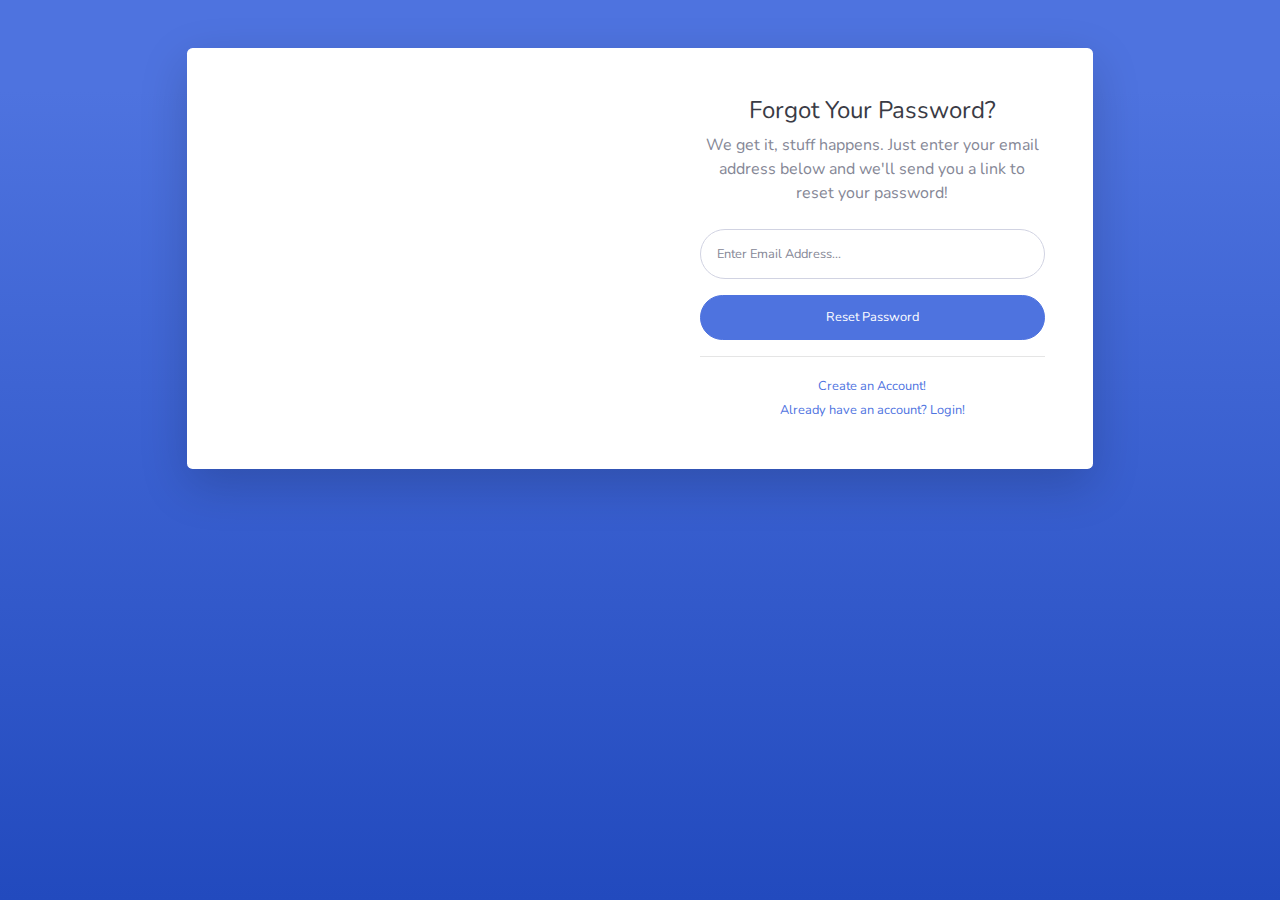
<file: forgot-password.html>
<!DOCTYPE html>
<html lang="en">

<head>

    <meta charset="utf-8">
    <meta http-equiv="X-UA-Compatible" content="IE=edge">
    <meta name="viewport" content="width=device-width, initial-scale=1, shrink-to-fit=no">
    <meta name="description" content="">
    <meta name="author" content="">

    <title>SB Admin 2 - Forgot Password</title>

    <!-- Custom fonts for this template-->
    <link href="vendor/fontawesome-free/css/all.min.css" rel="stylesheet" type="text/css">
    <link
        href="https://fonts.googleapis.com/css?family=Nunito:200,200i,300,300i,400,400i,600,600i,700,700i,800,800i,900,900i"
        rel="stylesheet">

    <!-- Custom styles for this template-->
    <link href="css/sb-admin-2.min.css" rel="stylesheet">

</head>

<body class="bg-gradient-primary">

    <div class="container">

        <!-- Outer Row -->
        <div class="row justify-content-center">

            <div class="col-xl-10 col-lg-12 col-md-9">

                <div class="card o-hidden border-0 shadow-lg my-5">
                    <div class="card-body p-0">
                        <!-- Nested Row within Card Body -->
                        <div class="row">
                            <div class="col-lg-6 d-none d-lg-block bg-password-image"></div>
                            <div class="col-lg-6">
                                <div class="p-5">
                                    <div class="text-center">
                                        <h1 class="h4 text-gray-900 mb-2">Forgot Your Password?</h1>
                                        <p class="mb-4">We get it, stuff happens. Just enter your email address below
                                            and we'll send you a link to reset your password!</p>
                                    </div>
                                    <form class="user">
                                        <div class="form-group">
                                            <input type="email" class="form-control form-control-user"
                                                id="exampleInputEmail" aria-describedby="emailHelp"
                                                placeholder="Enter Email Address...">
                                        </div>
                                        <a href="login.html" class="btn btn-primary btn-user btn-block">
                                            Reset Password
                                        </a>
                                    </form>
                                    <hr>
                                    <div class="text-center">
                                        <a class="small" href="register.html">Create an Account!</a>
                                    </div>
                                    <div class="text-center">
                                        <a class="small" href="login.html">Already have an account? Login!</a>
                                    </div>
                                </div>
                            </div>
                        </div>
                    </div>
                </div>

            </div>

        </div>

    </div>

    <!-- Bootstrap core JavaScript-->
    <script src="vendor/jquery/jquery.min.js"></script>
    <script src="vendor/bootstrap/js/bootstrap.bundle.min.js"></script>

    <!-- Core plugin JavaScript-->
    <script src="vendor/jquery-easing/jquery.easing.min.js"></script>

    <!-- Custom scripts for all pages-->
    <script src="js/sb-admin-2.min.js"></script>

</body>

</html>
</file>
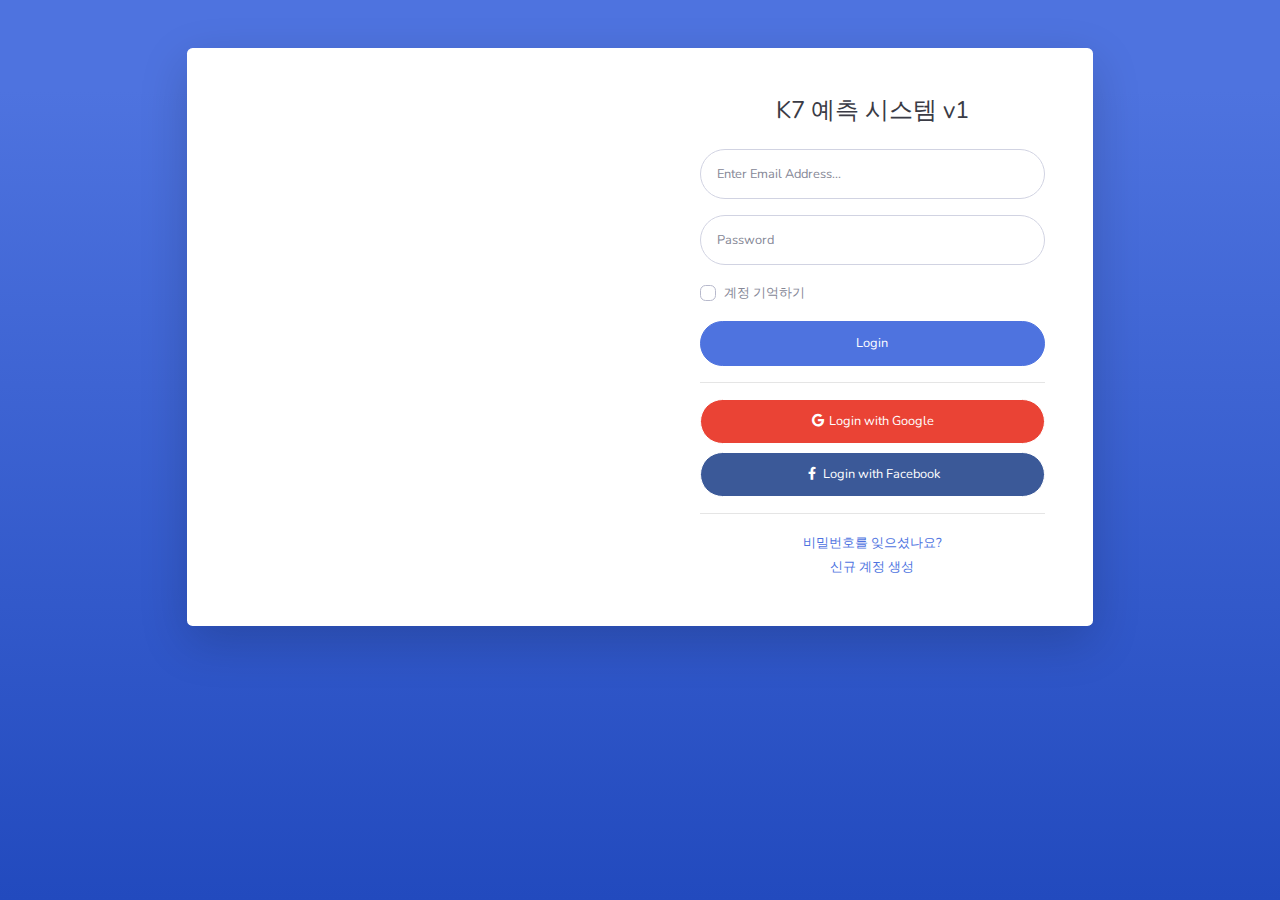
<file: login.html>
<!DOCTYPE html>
<html lang="en">

<head>

    <meta charset="utf-8">
    <meta http-equiv="X-UA-Compatible" content="IE=edge">
    <meta name="viewport" content="width=device-width, initial-scale=1, shrink-to-fit=no">
    <meta name="description" content="">
    <meta name="author" content="">

    <title>K7 개발 Admin 2 - Login</title>

    <!-- Custom fonts for this template-->
    <link href="vendor/fontawesome-free/css/all.min.css" rel="stylesheet" type="text/css">
    <link
        href="https://fonts.googleapis.com/css?family=Nunito:200,200i,300,300i,400,400i,600,600i,700,700i,800,800i,900,900i"
        rel="stylesheet">

    <!-- Custom styles for this template-->
    <link href="css/sb-admin-2.min.css" rel="stylesheet">

</head>

<body class="bg-gradient-primary">

    <div class="container">

        <!-- Outer Row -->
        <div class="row justify-content-center">

            <div class="col-xl-10 col-lg-12 col-md-9">

                <div class="card o-hidden border-0 shadow-lg my-5">
                    <div class="card-body p-0">
                        <!-- Nested Row within Card Body -->
                        <div class="row">
                            <div class="col-lg-6 d-none d-lg-block bg-login-image"></div>
                            <div class="col-lg-6">
                                <div class="p-5">
                                    <div class="text-center">
                                        <h1 class="h4 text-gray-900 mb-4">K7 예측 시스템 v1</h1>
                                    </div>
                                    <form class="user">
                                        <div class="form-group">
                                            <input type="email" class="form-control form-control-user"
                                                id="exampleInputEmail" aria-describedby="emailHelp"
                                                placeholder="Enter Email Address...">
                                        </div>
                                        <div class="form-group">
                                            <input type="password" class="form-control form-control-user"
                                                id="exampleInputPassword" placeholder="Password">
                                        </div>
                                        <div class="form-group">
                                            <div class="custom-control custom-checkbox small">
                                                <input type="checkbox" class="custom-control-input" id="customCheck">
                                                <label class="custom-control-label" for="customCheck">계정 기억하기</label>
                                            </div>
                                        </div>
                                        <a href="index.html" class="btn btn-primary btn-user btn-block">
                                            Login
                                        </a>
                                        <hr>
                                        <a href="index.html" class="btn btn-google btn-user btn-block">
                                            <i class="fab fa-google fa-fw"></i> Login with Google
                                        </a>
                                        <a href="index.html" class="btn btn-facebook btn-user btn-block">
                                            <i class="fab fa-facebook-f fa-fw"></i> Login with Facebook
                                        </a>
                                    </form>
                                    <hr>
                                    <div class="text-center">
                                        <a class="small" href="forgot-password.html">비밀번호를 잊으셨나요?</a>
                                    </div>
                                    <div class="text-center">
                                        <a class="small" href="register.html">신규 계정 생성</a>
                                    </div>
                                </div>
                            </div>
                        </div>
                    </div>
                </div>

            </div>

        </div>

    </div>

    <!-- Bootstrap core JavaScript-->
    <script src="vendor/jquery/jquery.min.js"></script>
    <script src="vendor/bootstrap/js/bootstrap.bundle.min.js"></script>

    <!-- Core plugin JavaScript-->
    <script src="vendor/jquery-easing/jquery.easing.min.js"></script>

    <!-- Custom scripts for all pages-->
    <script src="js/sb-admin-2.min.js"></script>

</body>

</html>
</file>
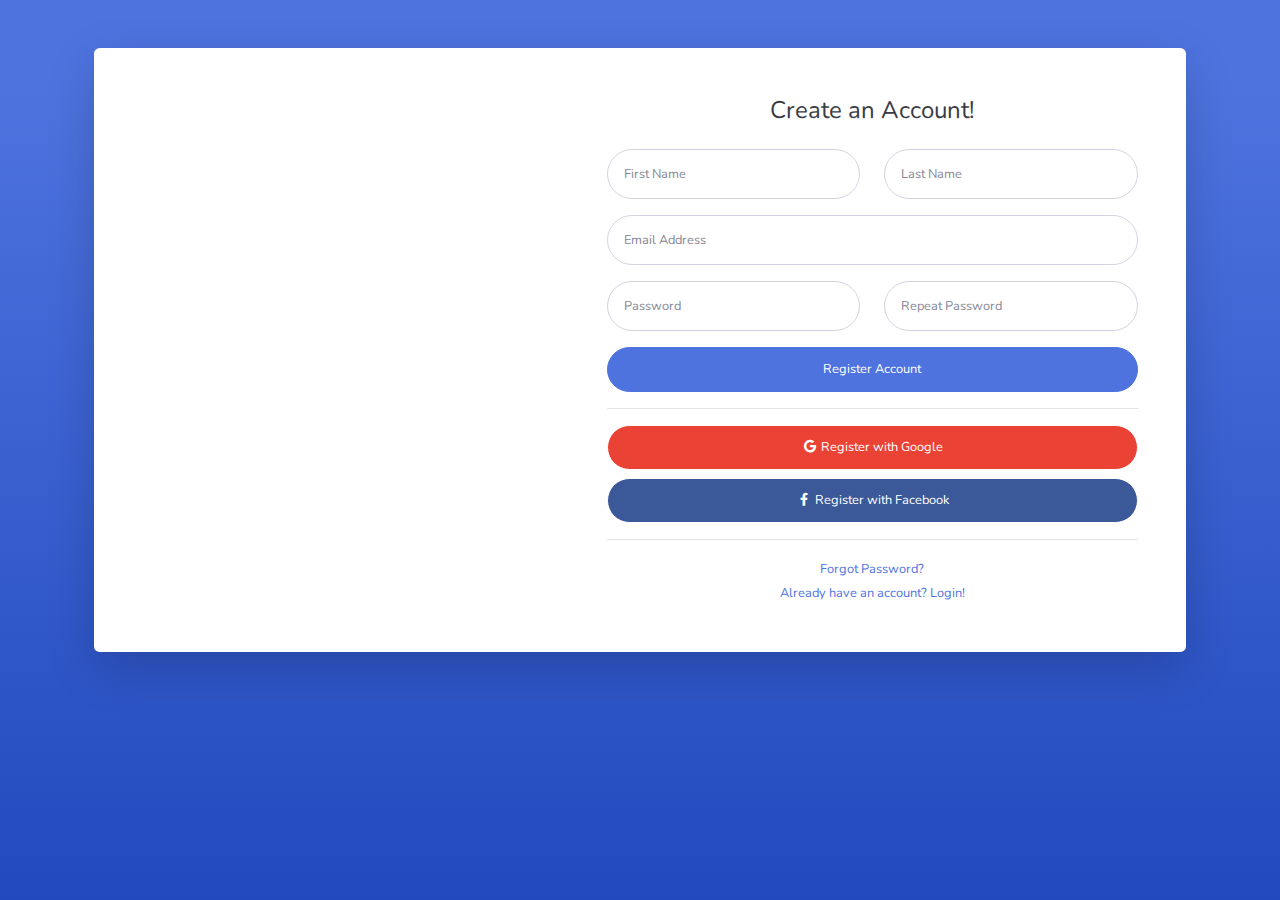
<file: register.html>
<!DOCTYPE html>
<html lang="en">

<head>

    <meta charset="utf-8">
    <meta http-equiv="X-UA-Compatible" content="IE=edge">
    <meta name="viewport" content="width=device-width, initial-scale=1, shrink-to-fit=no">
    <meta name="description" content="">
    <meta name="author" content="">

    <title>SB Admin 2 - Register</title>

    <!-- Custom fonts for this template-->
    <link href="vendor/fontawesome-free/css/all.min.css" rel="stylesheet" type="text/css">
    <link
        href="https://fonts.googleapis.com/css?family=Nunito:200,200i,300,300i,400,400i,600,600i,700,700i,800,800i,900,900i"
        rel="stylesheet">

    <!-- Custom styles for this template-->
    <link href="css/sb-admin-2.min.css" rel="stylesheet">

</head>

<body class="bg-gradient-primary">

    <div class="container">

        <div class="card o-hidden border-0 shadow-lg my-5">
            <div class="card-body p-0">
                <!-- Nested Row within Card Body -->
                <div class="row">
                    <div class="col-lg-5 d-none d-lg-block bg-register-image"></div>
                    <div class="col-lg-7">
                        <div class="p-5">
                            <div class="text-center">
                                <h1 class="h4 text-gray-900 mb-4">Create an Account!</h1>
                            </div>
                            <form class="user">
                                <div class="form-group row">
                                    <div class="col-sm-6 mb-3 mb-sm-0">
                                        <input type="text" class="form-control form-control-user" id="exampleFirstName"
                                            placeholder="First Name">
                                    </div>
                                    <div class="col-sm-6">
                                        <input type="text" class="form-control form-control-user" id="exampleLastName"
                                            placeholder="Last Name">
                                    </div>
                                </div>
                                <div class="form-group">
                                    <input type="email" class="form-control form-control-user" id="exampleInputEmail"
                                        placeholder="Email Address">
                                </div>
                                <div class="form-group row">
                                    <div class="col-sm-6 mb-3 mb-sm-0">
                                        <input type="password" class="form-control form-control-user"
                                            id="exampleInputPassword" placeholder="Password">
                                    </div>
                                    <div class="col-sm-6">
                                        <input type="password" class="form-control form-control-user"
                                            id="exampleRepeatPassword" placeholder="Repeat Password">
                                    </div>
                                </div>
                                <a href="login.html" class="btn btn-primary btn-user btn-block">
                                    Register Account
                                </a>
                                <hr>
                                <a href="index.html" class="btn btn-google btn-user btn-block">
                                    <i class="fab fa-google fa-fw"></i> Register with Google
                                </a>
                                <a href="index.html" class="btn btn-facebook btn-user btn-block">
                                    <i class="fab fa-facebook-f fa-fw"></i> Register with Facebook
                                </a>
                            </form>
                            <hr>
                            <div class="text-center">
                                <a class="small" href="forgot-password.html">Forgot Password?</a>
                            </div>
                            <div class="text-center">
                                <a class="small" href="login.html">Already have an account? Login!</a>
                            </div>
                        </div>
                    </div>
                </div>
            </div>
        </div>

    </div>

    <!-- Bootstrap core JavaScript-->
    <script src="vendor/jquery/jquery.min.js"></script>
    <script src="vendor/bootstrap/js/bootstrap.bundle.min.js"></script>

    <!-- Core plugin JavaScript-->
    <script src="vendor/jquery-easing/jquery.easing.min.js"></script>

    <!-- Custom scripts for all pages-->
    <script src="js/sb-admin-2.min.js"></script>

</body>

</html>
</file>
